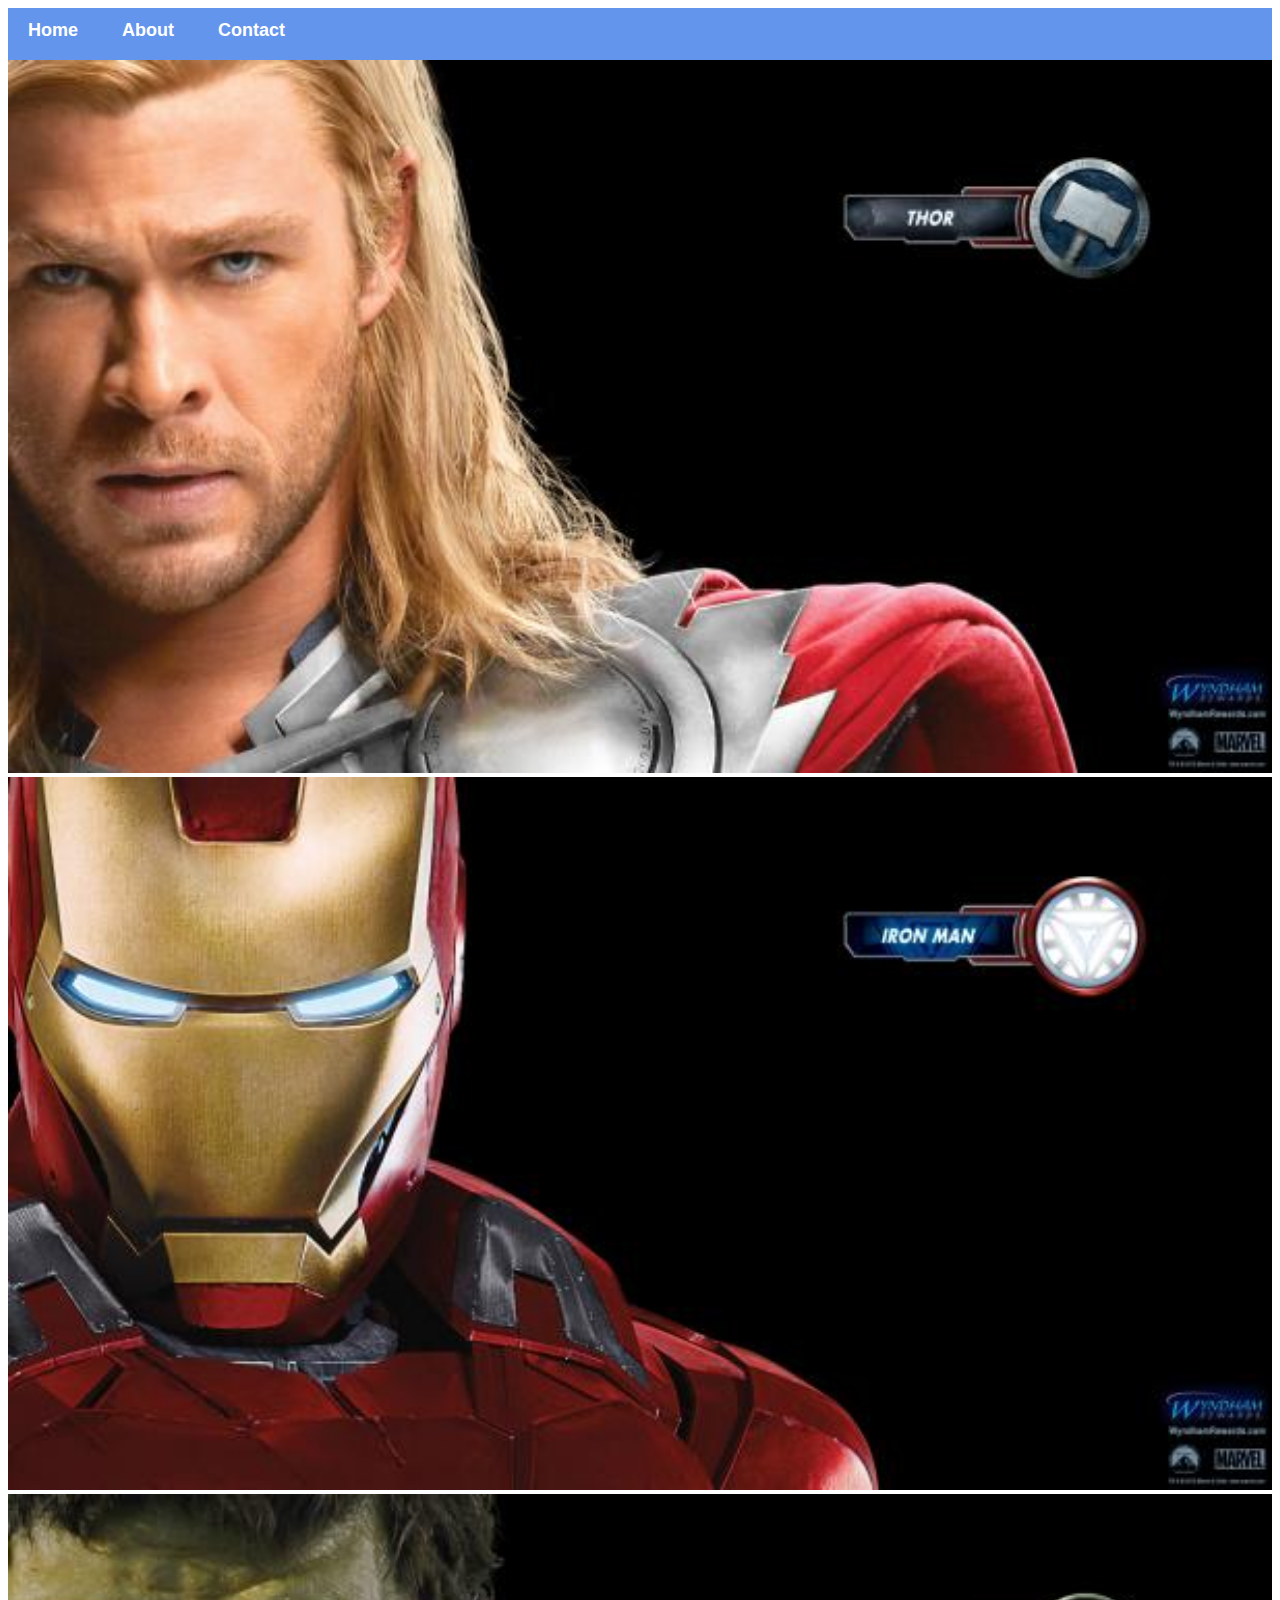
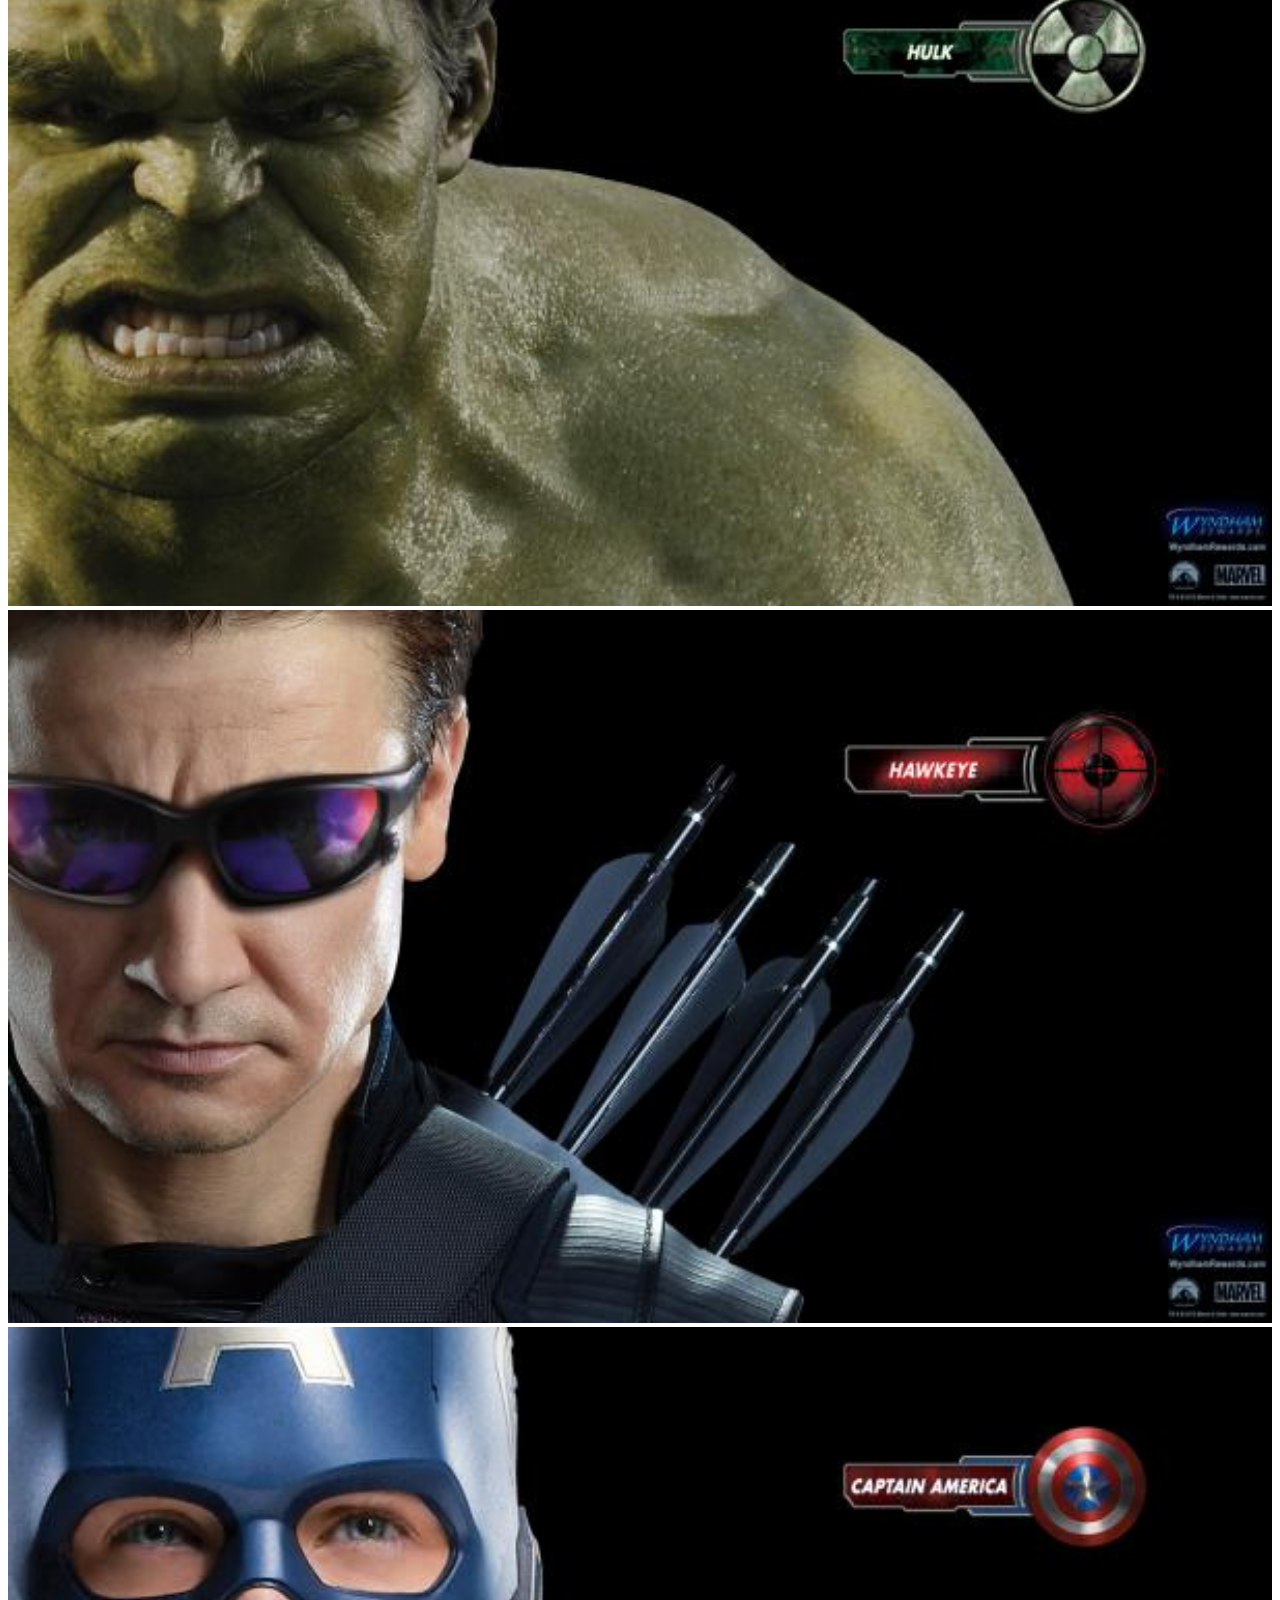
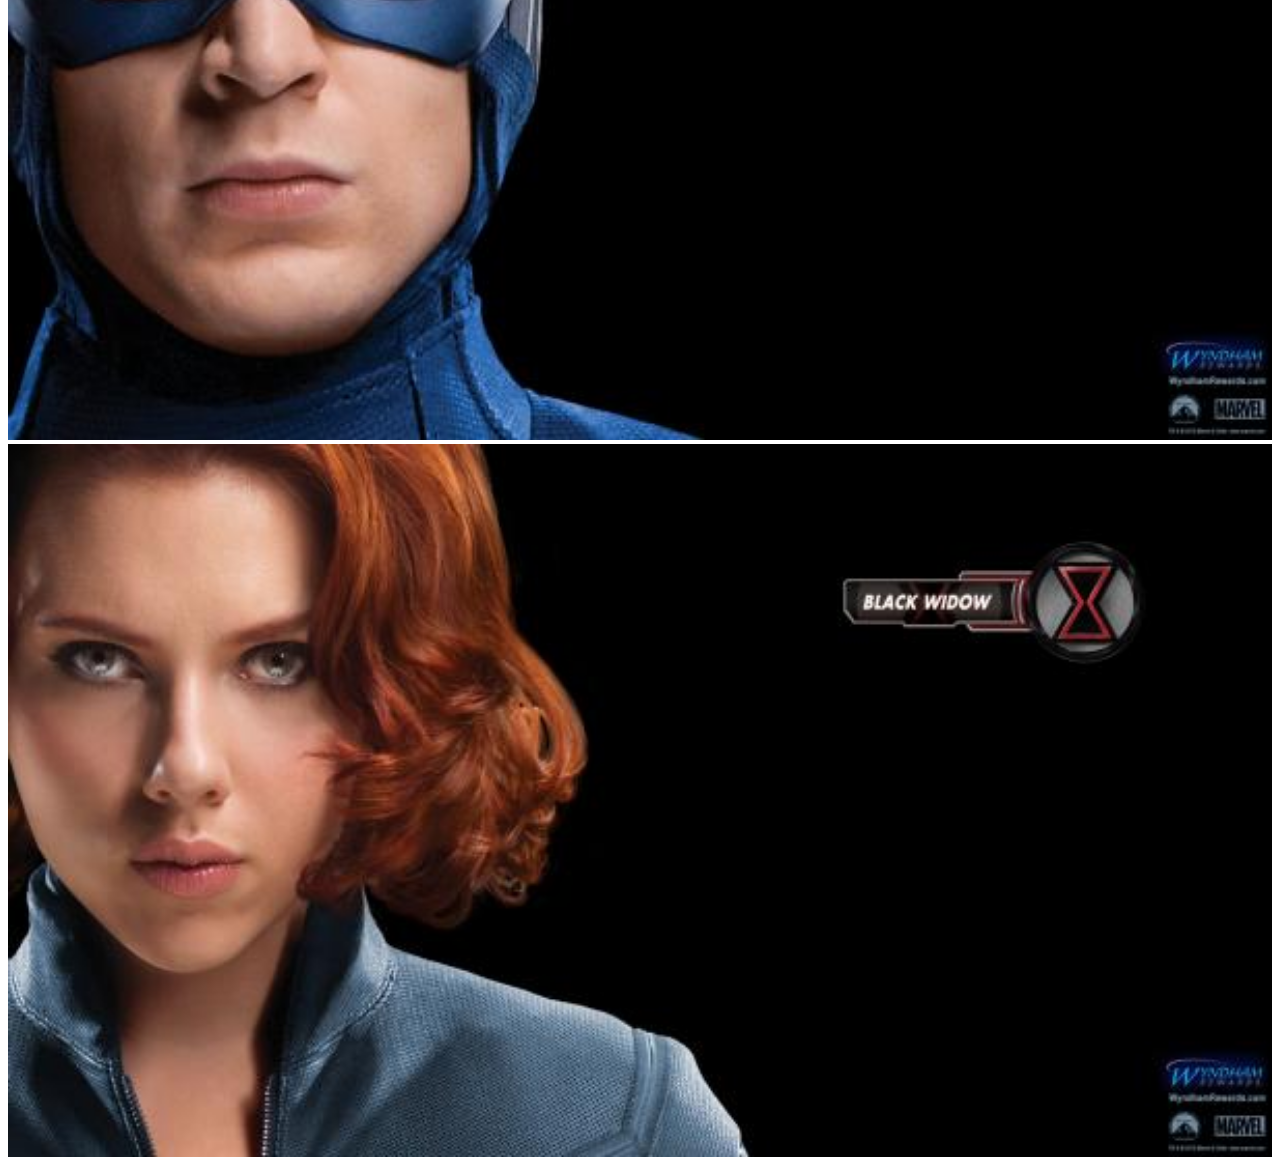
<file: index.html>
<!DOCTYPE html>
<html>
    <head>
        <link rel="stylesheet" href="style.css">
    </head>
    <body>
        <div id="menu">
            <a href="index.html">Home</a>
            <a href="about.html">About</a>
            <a href="contact.html">Contact</a>
        </div>
        <div class="gallery">
            <a href="avenger-1.html"><img src="images/avengers_01.jpg"/></a>
            <a href="avenger-2.html"><img src="images/avengers_02.jpg"/></a>
            <a href="avenger-3.html"><img src="images/avengers_03.jpg"/><a>
            <a href="avenger-4.html"><img src="images/avengers_04.jpg"/></a>
            <a href="avenger-5.html"><img src="images/avengers_05.jpg"/></a>
            <a href="avengers-6.html"><img src="images/avengers_06.jpg"/></a>
        </div> 
    </body>
</html>
</file>
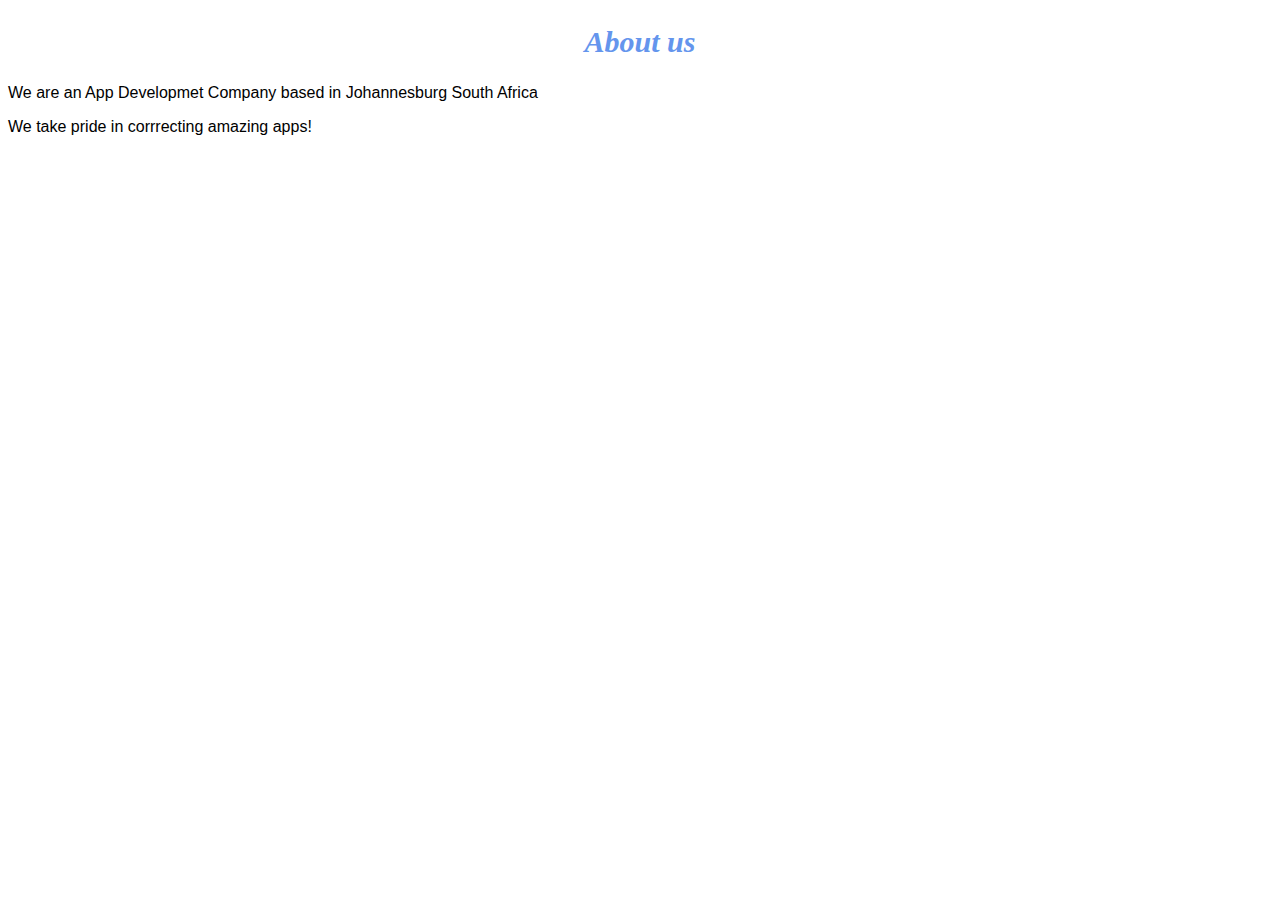
<file: about.html>
<!DOCTYPE html>
<html>
    <head>
        <link rel="stylesheet" href="style.css">
    </head>
    <body>
        <h2>About us</h2>
        <p>We are an App Developmet Company based in Johannesburg South Africa</p>
        <p>We take pride in corrrecting amazing apps!</p>
        
    </body>
</html>
</file>
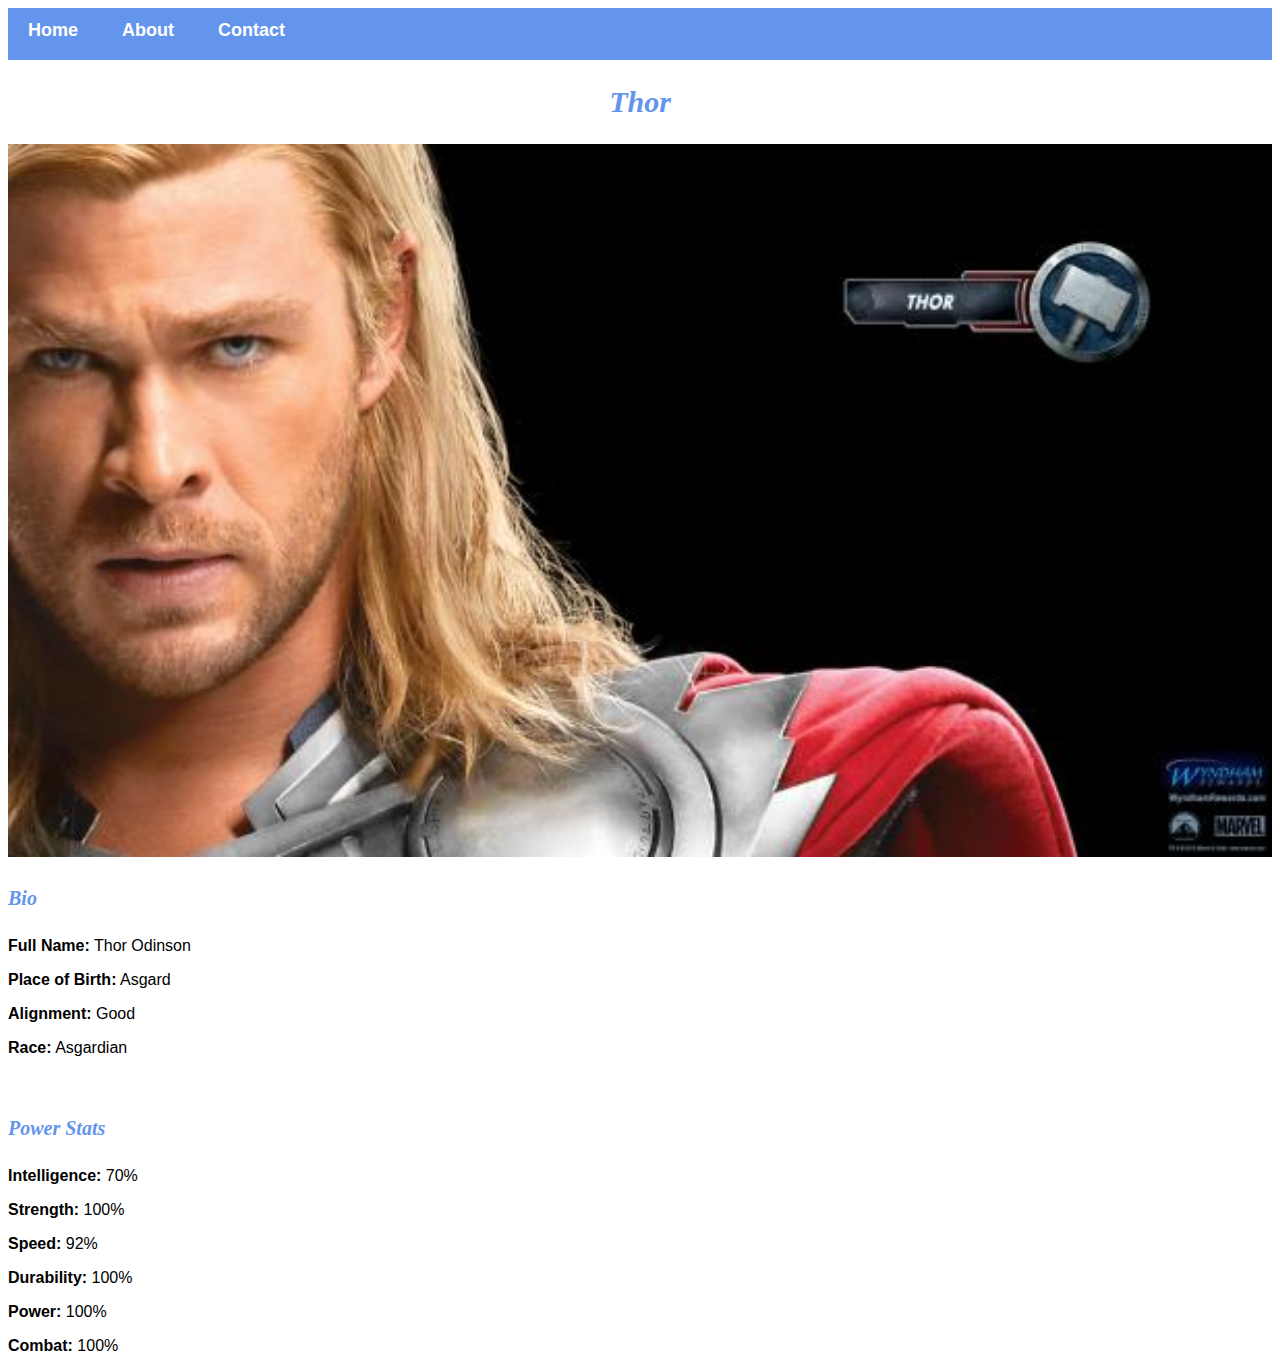
<file: avenger-1.html>
<!DOCTYPE html>
<html>
    <head>
        <link rel="stylesheet" href="style.css">
    </head>
    <body>
        <div id="menu">
            <a href="index.html">Home</a>
            <a href="about.html">About</a>
            <a href="contact.html">Contact</a>
        </div>
        <h2>Thor</h2>
        <div class="gallery">
            <img src="images/avengers_01.jpg"/>
        </div>
        <h4>Bio</h4> 
        <p><b>Full Name:</b> Thor Odinson</p>
        <P><b>Place of Birth:</b> Asgard</P>
        <p><b>Alignment:</b> Good</p>
        <p><b>Race:</b> Asgardian</p>
        <br>
        <h4>Power Stats</h4>
        <p><b>Intelligence:</b> 70%</p>
        <p><b>Strength:</b> 100%</p>
        <p><b>Speed:</b> 92%</p>
        <p><b>Durability:</b> 100%</p>
        <p><b>Power:</b> 100%</p>
        <p><b>Combat:</b> 100%</p>
    </body>
</html>
</file>
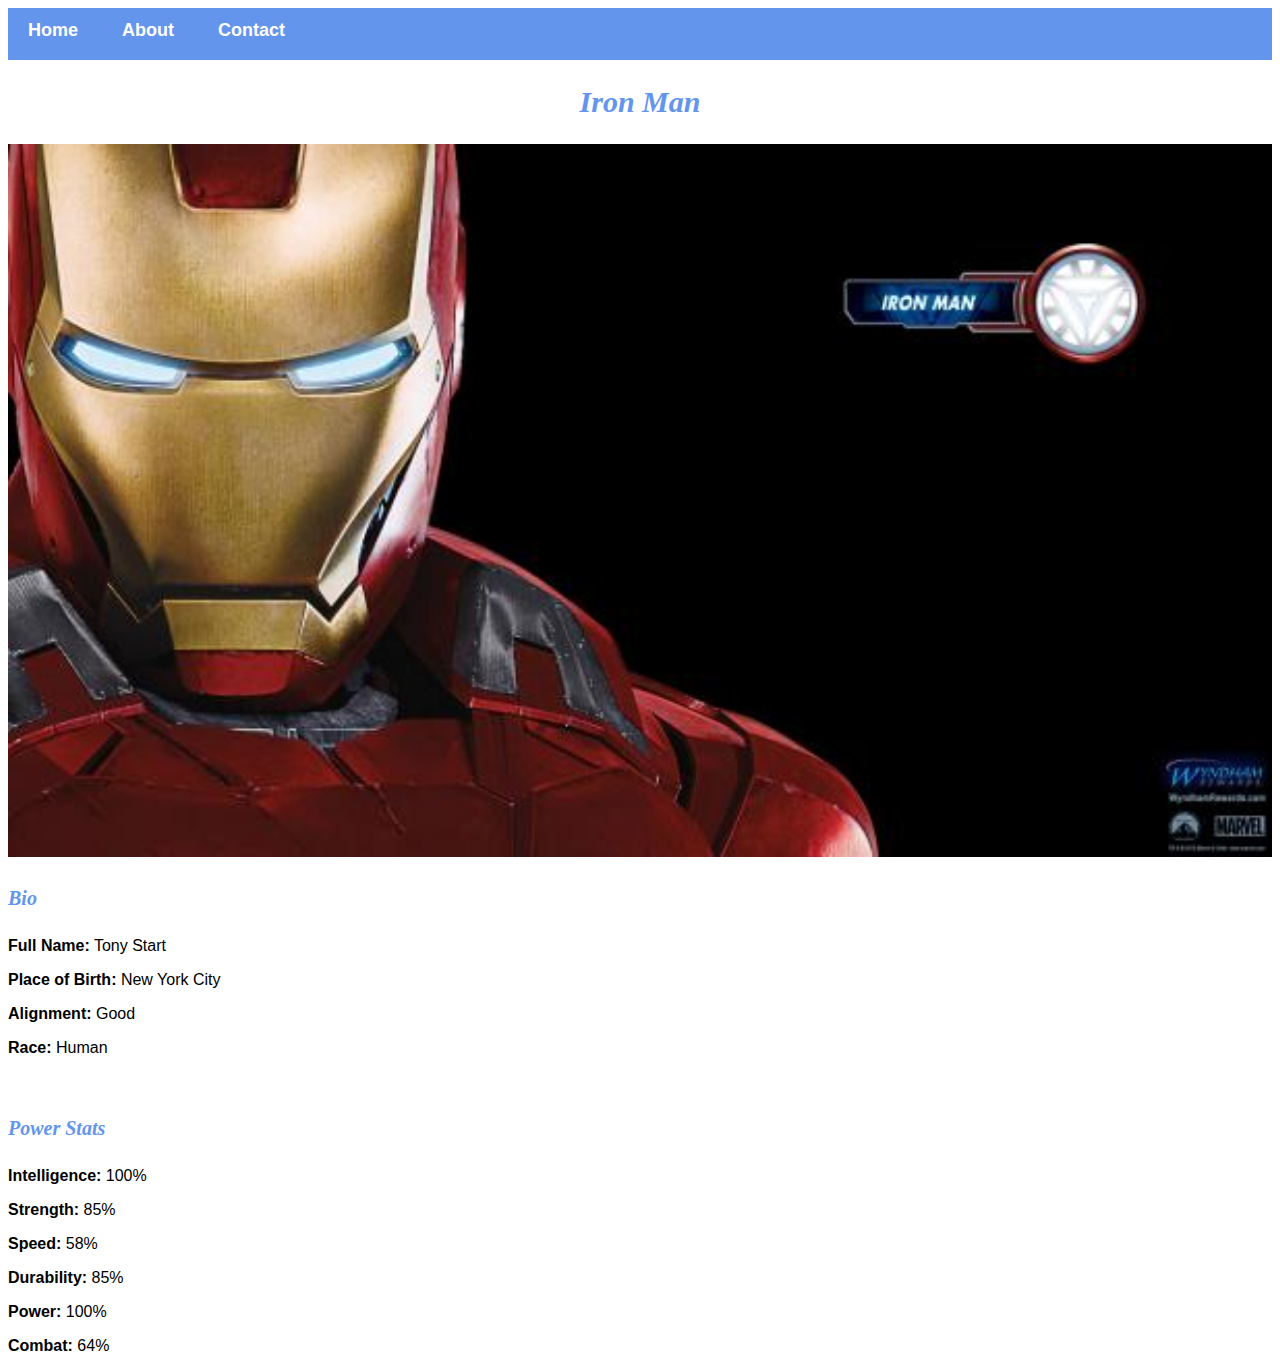
<file: avenger-2.html>
<!DOCTYPE html>
<html>
    <head>
        <link rel="stylesheet" href="style.css">
    </head>
    <body>
        <div id="menu">
            <a href="index.html">Home</a>
            <a href="about.html">About</a>
            <a href="contact.html">Contact</a>
        </div>
        <h2>Iron Man</h2>
        <div class="gallery">
            <img src="images/avengers_02.jpg"/>
        </div>
        <h4>Bio</h4> 
        <p><b>Full Name:</b> Tony Start</p>
        <P><b>Place of Birth:</b> New York City</P>
        <p><b>Alignment:</b> Good</p>
        <p><b>Race:</b> Human</p>
        <br>
        <h4>Power Stats</h4>
        <p><b>Intelligence:</b> 100%</p>
        <p><b>Strength:</b> 85%</p>
        <p><b>Speed:</b> 58%</p>
        <p><b>Durability:</b> 85%</p>
        <p><b>Power:</b> 100%</p>
        <p><b>Combat:</b> 64%</p>
    </body>
</html>
</file>
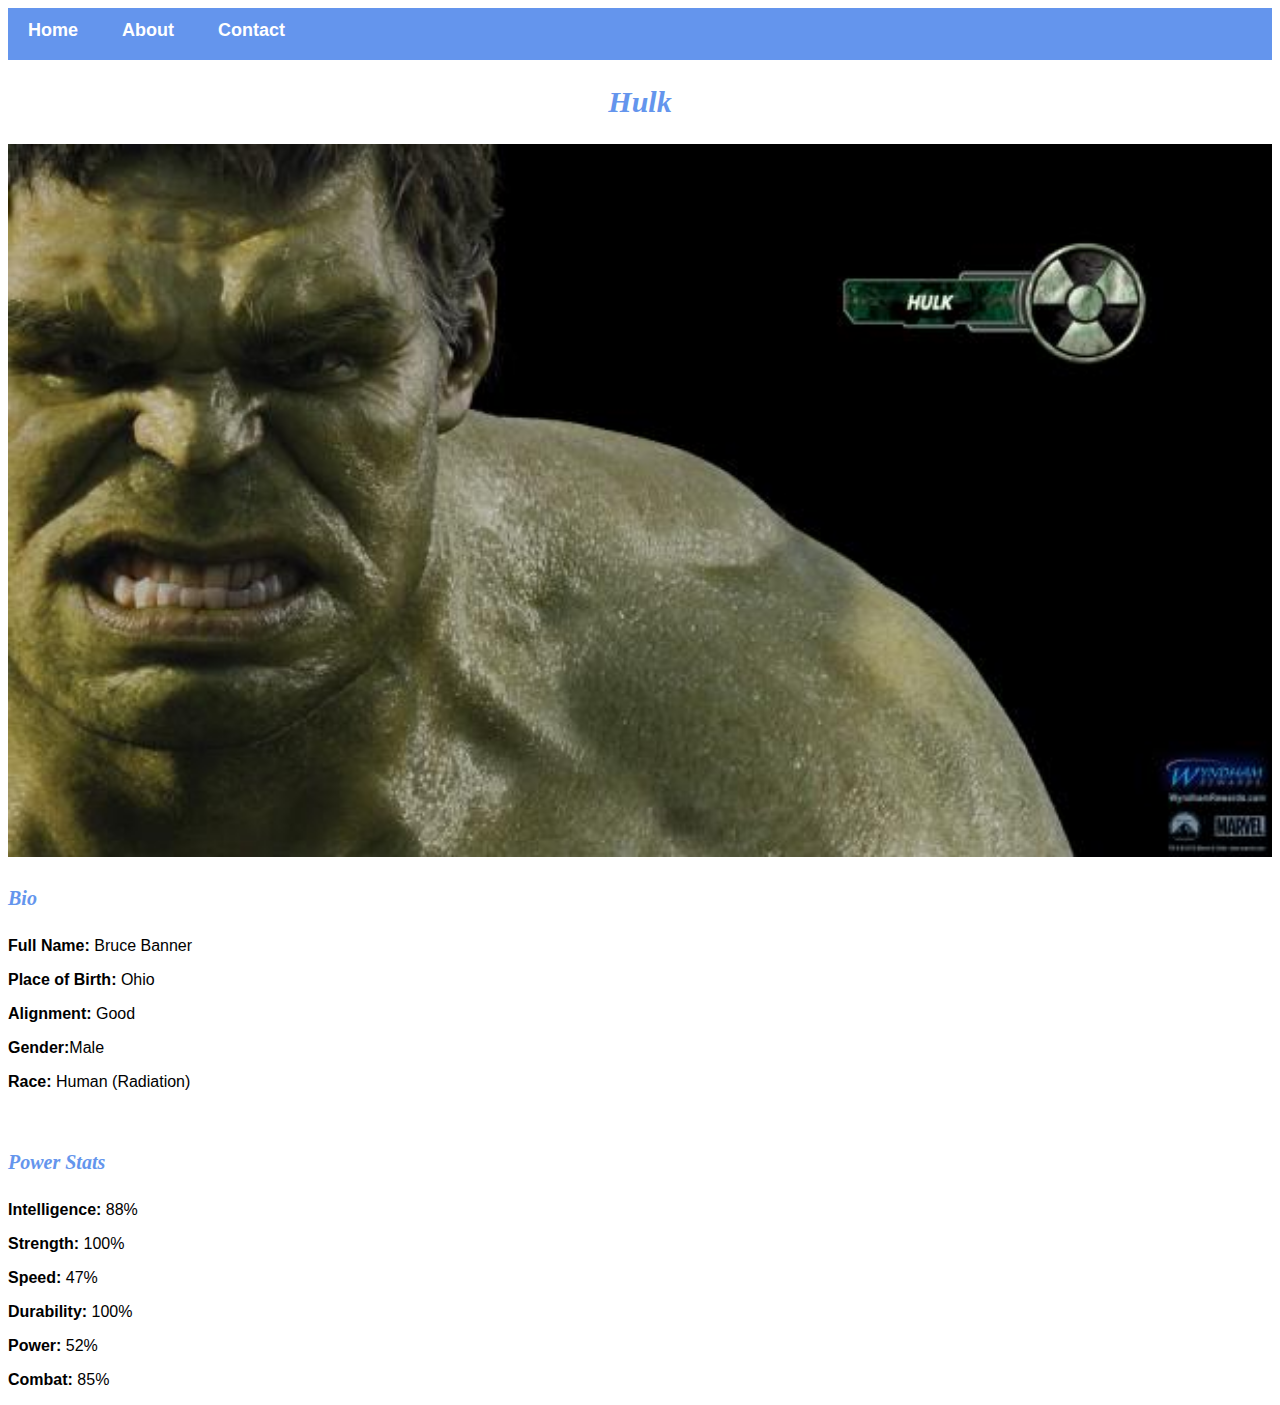
<file: avenger-3.html>
<!DOCTYPE html>
<html>
    <head>
        <link rel="stylesheet" href="style.css">
    </head>
    <body>
        <div id="menu">
            <a href="index.html">Home</a>
            <a href="about.html">About</a>
            <a href="contact.html">Contact</a>
        </div>
        <h2>Hulk</h2>
        <div class="gallery">
            <img src="images/avengers_03.jpg"/>
        </div>
        <h4>Bio</h4> 
        <p><b>Full Name:</b> Bruce Banner</p>
        <P><b>Place of Birth:</b> Ohio</P>
        <p><b>Alignment:</b> Good</p>
        <p><b>Gender:</b>Male</p> 
        <p><b>Race:</b> Human (Radiation)</p>
        <br>
        <h4>Power Stats</h4>
        <p><b>Intelligence:</b> 88%</p>
        <p><b>Strength:</b> 100%</p>
        <p><b>Speed:</b> 47%</p>
        <p><b>Durability:</b> 100%</p>
        <p><b>Power:</b> 52%</p>
        <p><b>Combat:</b> 85%</p>
    </body>
</html>
</file>
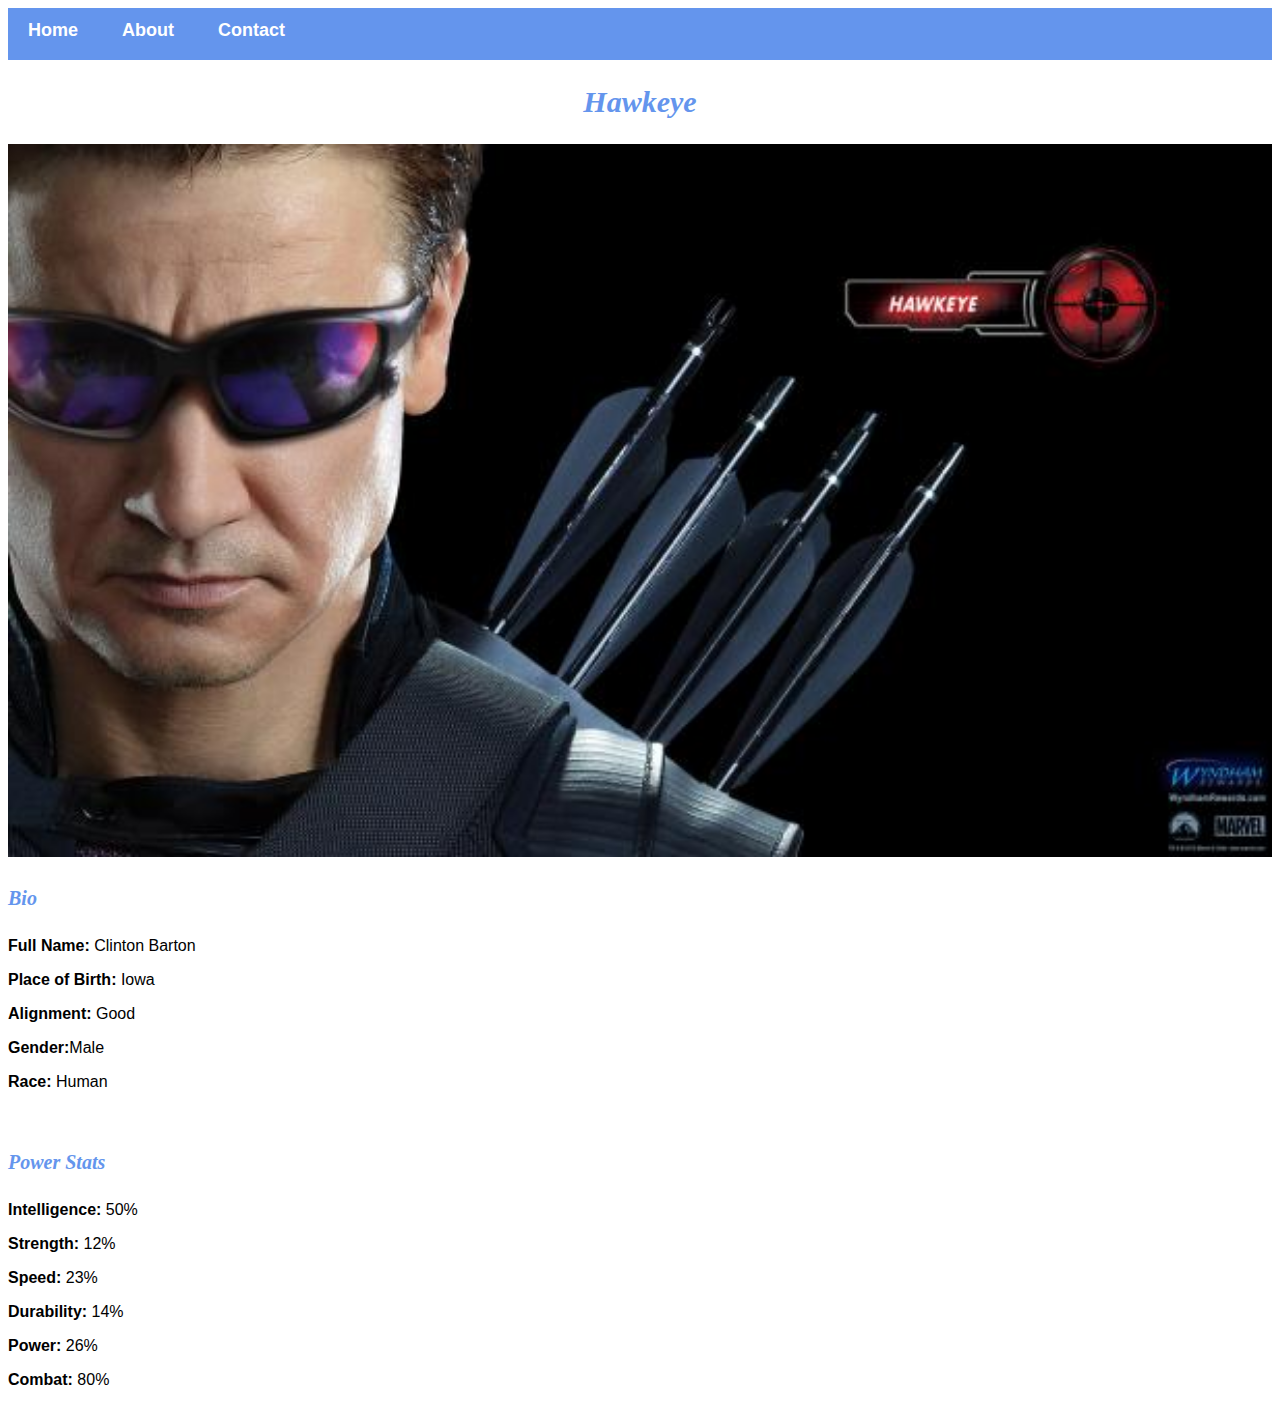
<file: avenger-4.html>
<!DOCTYPE html>
<html>
    <head>
        <link rel="stylesheet" href="style.css">
    </head>
    <body>
        <div id="menu">
            <a href="index.html">Home</a>
            <a href="about.html">About</a>
            <a href="contact.html">Contact</a>
        </div>
        <h2>Hawkeye</h2>
        <div class="gallery">
            <img src="images/avengers_04.jpg"/>
        </div>
        <h4>Bio</h4> 
        <p><b>Full Name:</b> Clinton Barton</p>
        <P><b>Place of Birth:</b> Iowa</P>
        <p><b>Alignment:</b> Good</p>
        <p><b>Gender:</b>Male</p>
        <p><b>Race:</b> Human</p>
        <br>
        <h4>Power Stats</h4>
        <p><b>Intelligence:</b> 50%</p>
        <p><b>Strength:</b> 12%</p>
        <p><b>Speed:</b> 23%</p>
        <p><b>Durability:</b> 14%</p>
        <p><b>Power:</b> 26%</p>
        <p><b>Combat:</b> 80%</p>
    </body>
</html>
</file>
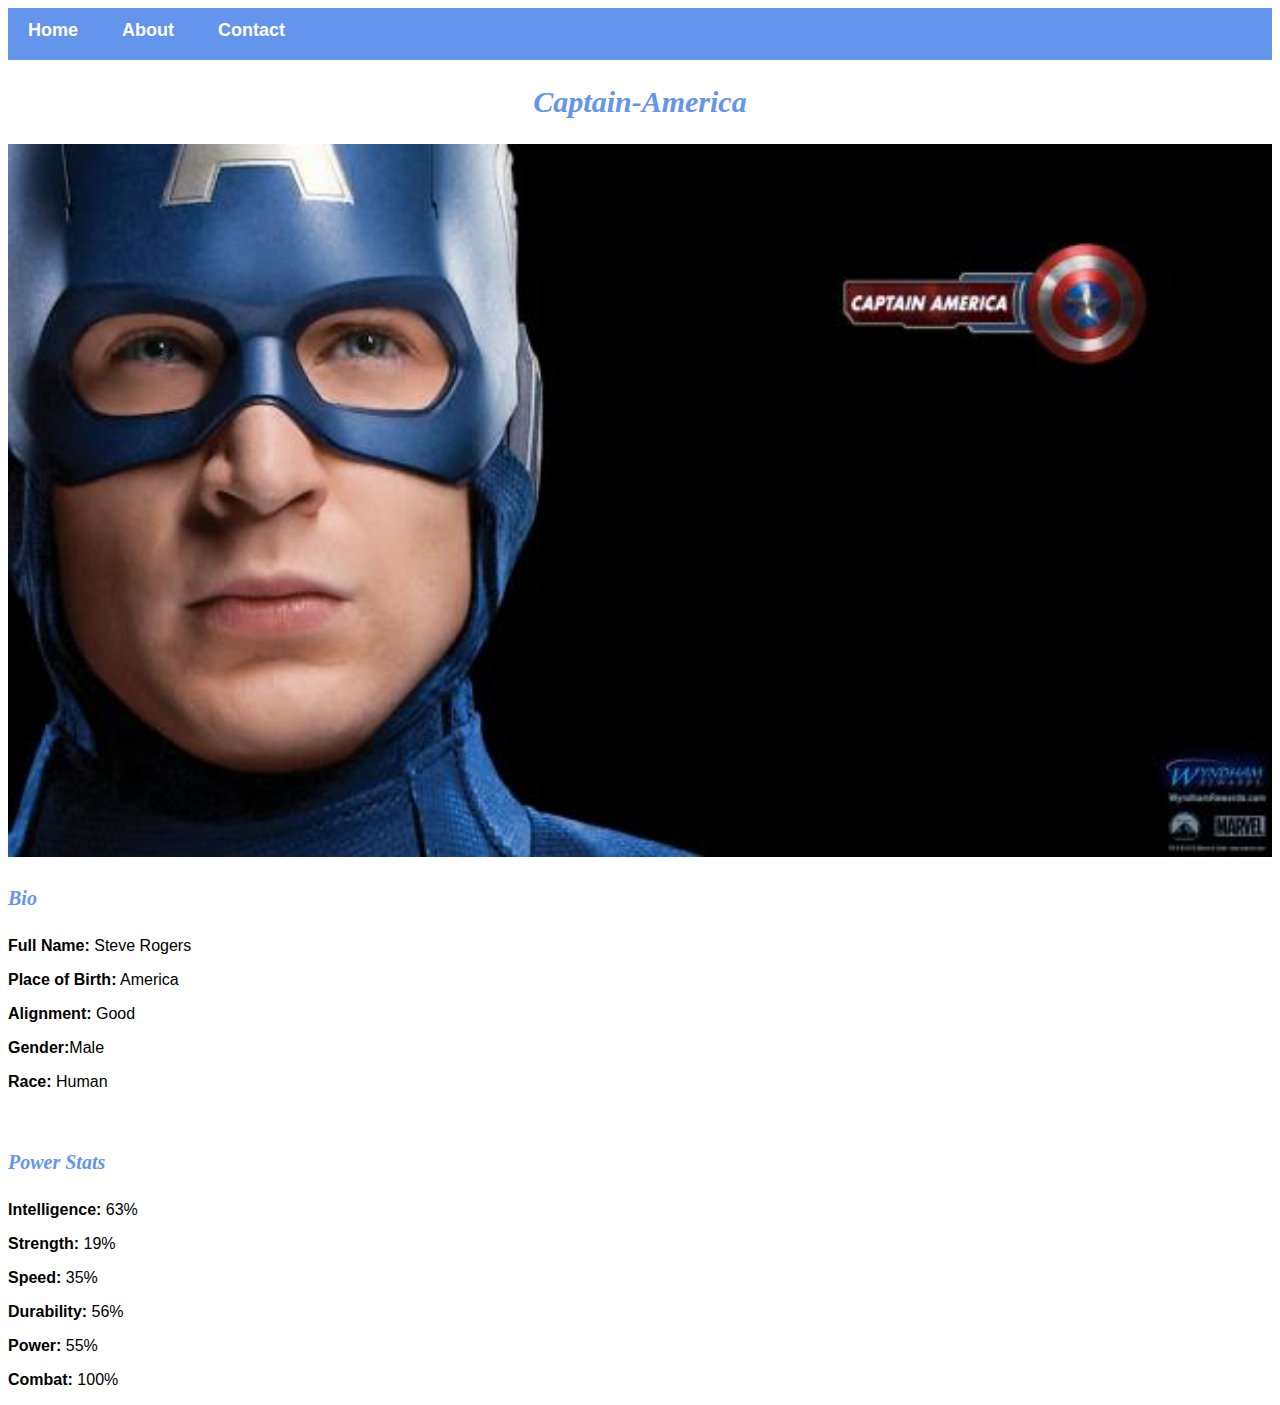
<file: avenger-5.html>
<!DOCTYPE html>
<html>
    <head>
        <link rel="stylesheet" href="style.css">
    </head>
    <body>
        <div id="menu">
            <a href="index.html">Home</a>
            <a href="about.html">About</a>
            <a href="contact.html">Contact</a>
        </div>
        <h2>Captain-America</h2>
        <div class="gallery">
            <img src="images/avengers_05.jpg"/>
        </div>
        <h4>Bio</h4> 
        <p><b>Full Name:</b> Steve Rogers</p>
        <P><b>Place of Birth:</b> America</P>
        <p><b>Alignment:</b> Good</p>
        <p><b>Gender:</b>Male</p>
        <p><b>Race:</b> Human</p>
        <br>
        <h4>Power Stats</h4>
        <p><b>Intelligence:</b> 63%</p>
        <p><b>Strength:</b> 19%</p>
        <p><b>Speed:</b> 35%</p>
        <p><b>Durability:</b> 56%</p>
        <p><b>Power:</b> 55%</p>
        <p><b>Combat:</b> 100%</p>
    </body>
</html>
</file>
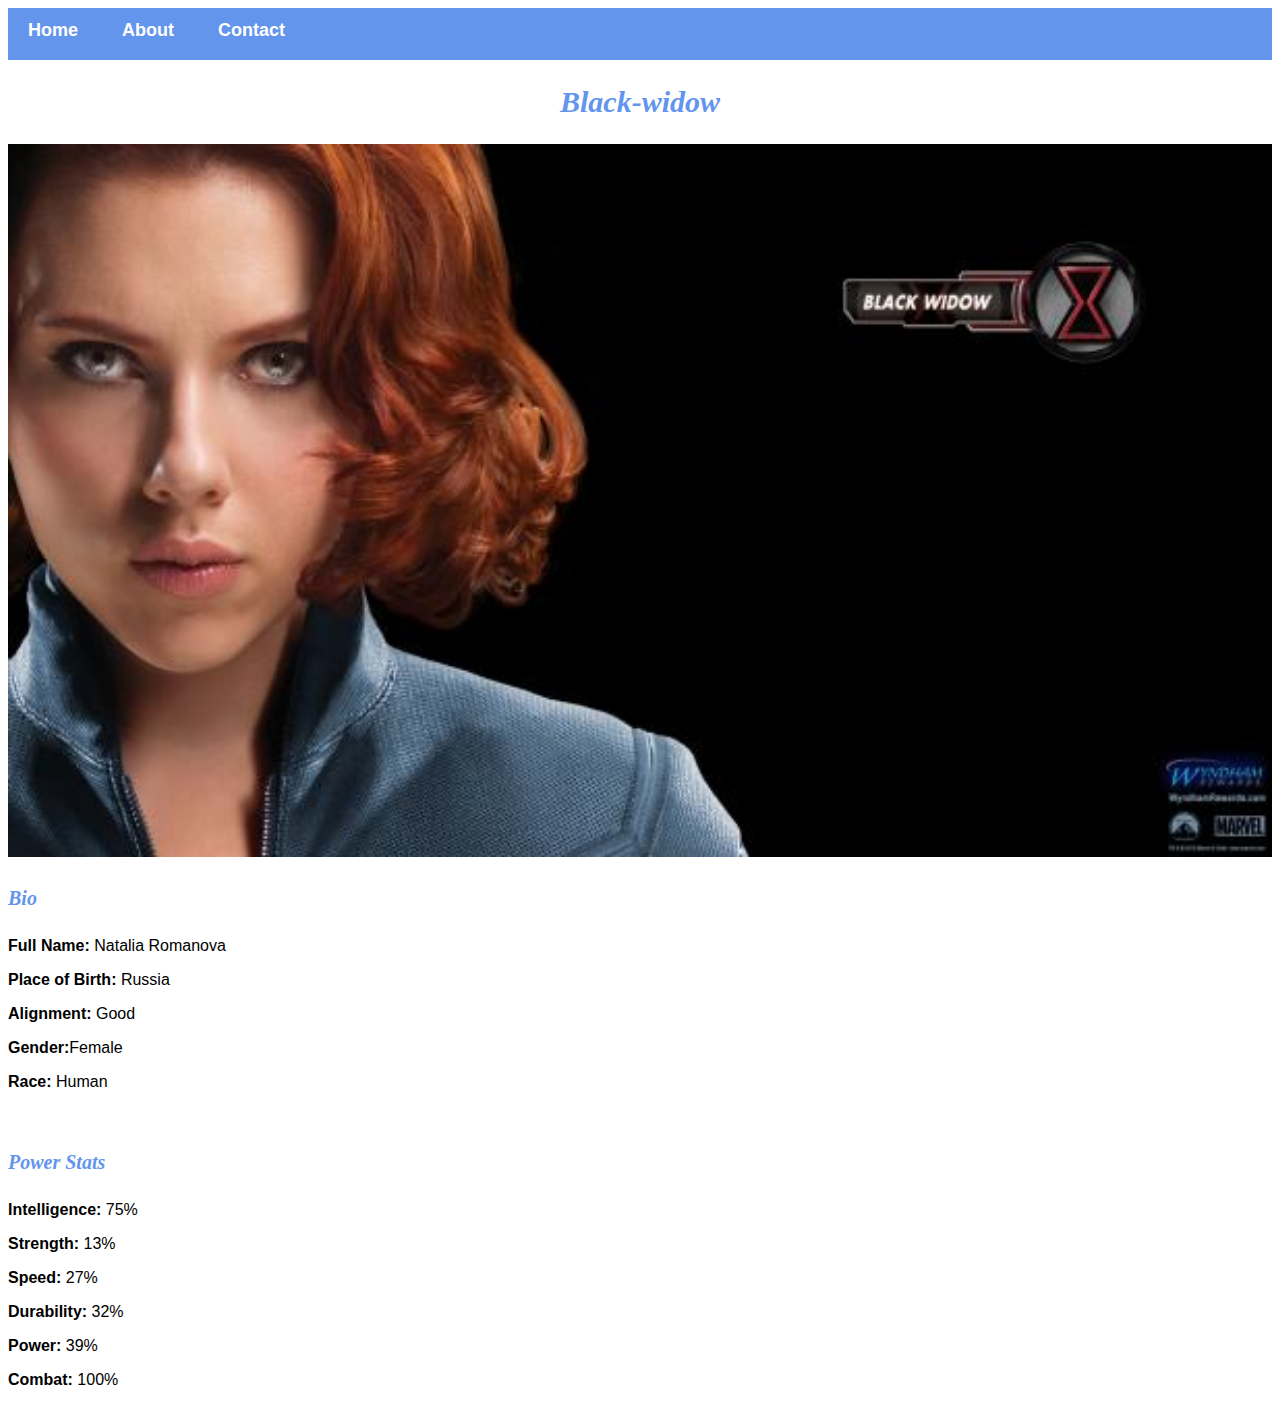
<file: avengers-6.html>
<!DOCTYPE html>
<html>
    <head>
        <link rel="stylesheet" href="style.css">
    </head>
    <body>
        <div id="menu">
            <a href="index.html">Home</a>
            <a href="about.html">About</a>
            <a href="contact.html">Contact</a>
        </div>
        <h2>Black-widow</h2>
        <div class="gallery">
            <img src="images/avengers_06.jpg"/>
        </div>
        <h4>Bio</h4> 
        <p><b>Full Name:</b> Natalia Romanova</p>
        <P><b>Place of Birth:</b> Russia</P>
        <p><b>Alignment:</b> Good</p>
        <p><b>Gender:</b>Female</p>
        <p><b>Race:</b> Human</p>
        <br>
        <h4>Power Stats</h4>
        <p><b>Intelligence:</b> 75%</p>
        <p><b>Strength:</b> 13%</p>
        <p><b>Speed:</b> 27%</p>
        <p><b>Durability:</b> 32%</p>
        <p><b>Power:</b> 39%</p>
        <p><b>Combat:</b> 100%</p>
    </body>
</html>
</file>
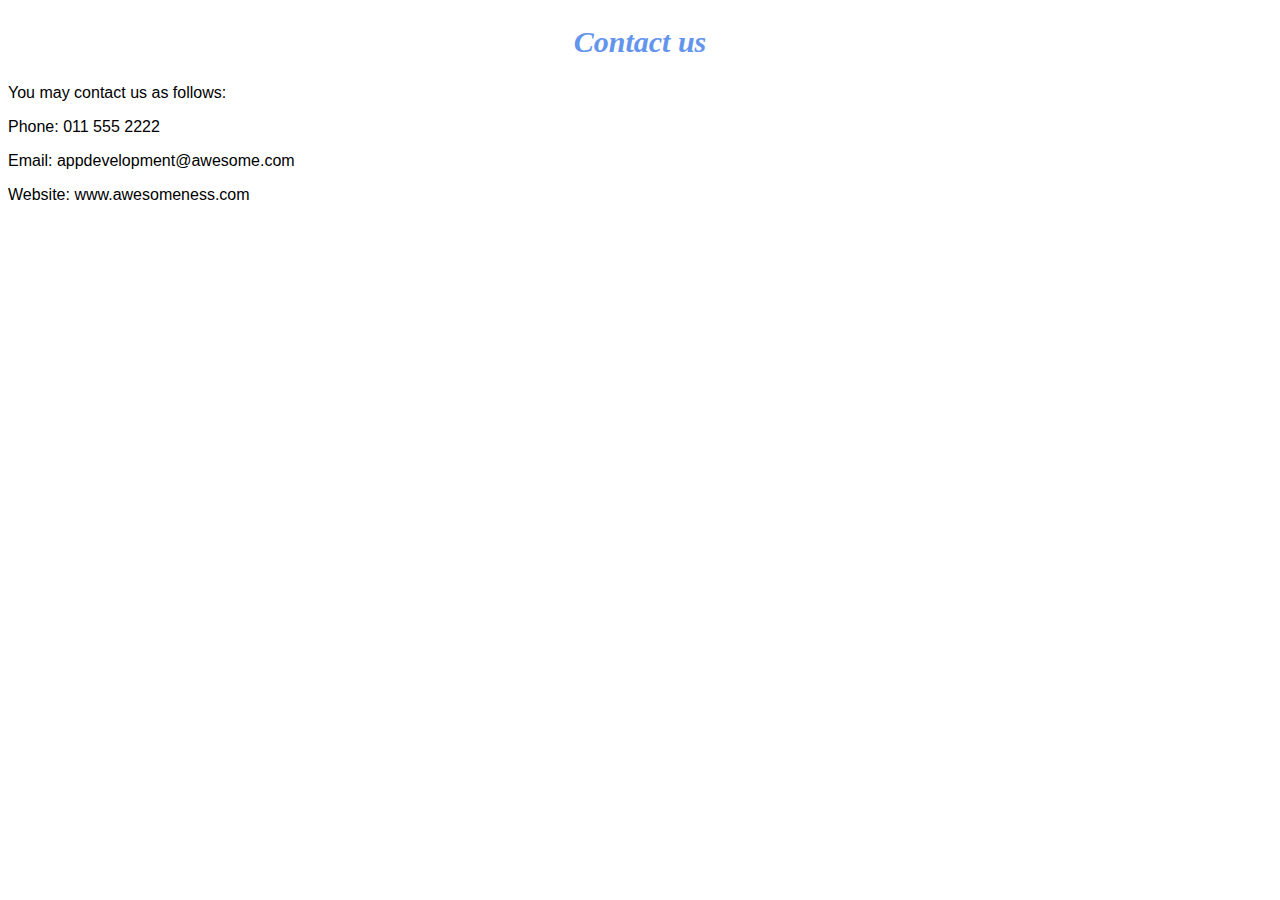
<file: contact.html>
<!DOCTYPE html>
<html>
    <head>
        <link rel="stylesheet" href="style.css">
    </head>
    <body>
        <h2>Contact us</h2>
        <p>You may contact us as follows:</p>
        <p>Phone: 011 555 2222</p>
        <p>Email: appdevelopment@awesome.com</p>
        <p>Website: www.awesomeness.com</p>
    </body>
</html>
</file>
<file: style.css>
.gallery img{
    width: 100%;
}

h2{
    font-family: Impact, fantasy;
    text-align: center;
    font-size: 30px;
    color:cornflowerblue;
    font-style: italic;
}

h4{
    font-family: impact,fantasy;
    font-size: 20px;
    font-style: italic;
    color: cornflowerblue;
}

p{
    font-family: helvetica,sans-serif;
}

#menu{  
    width: 100%;
    height: 40px;
    background-color:cornflowerblue;
    padding-top: 12px;
}

#menu a{
    color:#ffffff;
    font-family: Helvetica, sans-serif;
    font-size: 18px;
    text-decoration: none;
    font-weight: 800;
    padding-left: 20px;
    padding-right: 20px;
}
#menu a:hover{
    color: #5077bd;
}
</file>
